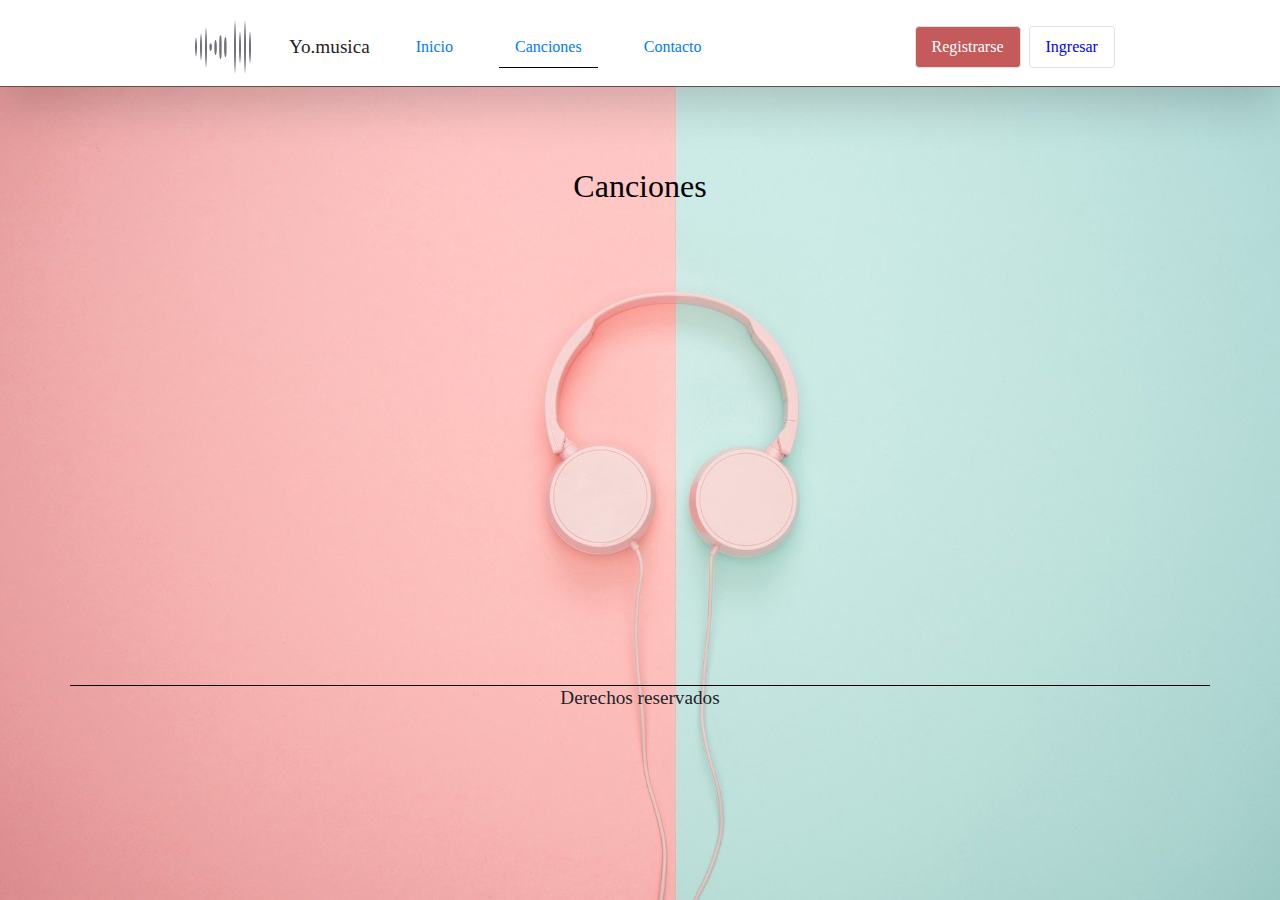
<file: Paginas/Canciones.html>
<!doctype html>
<html>
  <head>
    <meta charset="utf-8">
    <meta name="viewport" content="width=device-width, initial-scale=1, shrink-to-fit=no">
    <link rel="stylesheet" href="https://stackpath.bootstrapcdn.com/bootstrap/4.5.2/css/bootstrap.min.css" integrity="sha384-JcKb8q3iqJ61gNV9KGb8thSsNjpSL0n8PARn9HuZOnIxN0hoP+VmmDGMN5t9UJ0Z" crossorigin="anonymous">
    <link rel="stylesheet" href="../css/estilos.css">
    <title>Canciones Top</title>
  </head>
  
  <body id="body_index" >
      <header>
            <div class="container-fluid shadow-lg" id="header-1">
                <div class="row">
                    <div class="col-12">

                        <div class="navbar navbar-expand-md navbar-light ">

                            <div >
                                <a  class=" p-2 navbar-toggler" data-toggle="collapse" data-target="#ver">
                                    <span class=" navbar-toggler-icon"></span>
                                </a>  
                            </div>
    
        
        
                            <div class="col-7 d-md-none d-block col-md m-auto p-auto nav-item d-flex">
                                <img class="  img-fluid" src="../imagenes/logo.png" alt=""></img>
                                <h3 class="  d-md-none d-block col-md  text-italic p-auto m-auto">Yo.musica</h3>
                            </div>


                            <div class="collapse navbar-collapse mt-2" id="ver" >
                                <div class="container ">
                                    <div class="row m-auto">

                                        <div class="col-auto  m-auto">
                                            <ul class="col-12 nav m-1 ">
                                                <li class="col d-none d-md-block col-md m-auto p-auto nav-item"><img src="../imagenes/logo.png" alt=""></img></li>
                                                <h3 class="col d-none d-md-block col-md text-center text-italic p-auto m-auto">Yo.musica</h3>
                                                <li class="col-12 col-md  text-center  m-auto p-auto nav-item"><a class="nav-link"  href="../index.html">Inicio</a></li>
                                                <li class="col-12 col-md  text-center  m-auto p-auto nav-item"><a class="nav-link" id="activo" href="Canciones.html">Canciones</a></li>
                                                <li class="col-12 col-md  text-center  m-auto p-auto nav-item"><a class="nav-link" data-target="#modal" data-toggle="modal" href="">Contacto</a></li>
                                            </ul>
                                        </div>

                                        <div class="modal" id="modal" role="dialog">
                                            <div class="modal-dialog" role="document">
                                                <div class="modal-content">
                                                    <div class="modal-header">
                                                        <h4>Contacto</h4>
                                                        <button type="button" class=" close" data-dismiss="modal" aria-label="Close">
                                                            <span aria-hidden="true">&times;</span>
                                                          </button>
                                                    </div>

                                                    <div class="modal-body">
                                                        <p>Mi nombre es kevin benitez</p>
                                                        <p>Esta pagina es estatica</p>
                                                        <p>Los formularios son solo de prueba , no hay usuarios</p>
                                                        <p>:)</p>
                                                    </div>
                                                </div>
                                            </div>
                                        </div>

                                    </div>

                                   
                                <div class="row-12 m-auto d-flex">
                                    <a class="col-auto nav-item nav-link btn border  mx-1 " id="activo-boton"  href="Registrar.html">Registrarse</a>
                                    <a class="col-auto nav-item nav-link btn border  mx-1 " id="btn_ingresar" href="Ingresar.html">Ingresar</a>
                                </div>
                                </div>
                            </div>

                        </div>

                    </div>
                </div>
            </div>
    </header>









    <article>
         <div class="container p-md-5 py-5 my-5 m-auto" id="articulo_canciones">

             <div class="row " id="Agregar"> 

                <div class="col-12 m-auto ">
                    <h2 class="text-center m-md-3 p-md-3 ">Canciones</h2>
                </div>



             </div>
         </div>
    </article>


    <footer>
        <div class="container" id="footer">
            <div class="row">
                <div class="col">
                    <h5 class="text-center">Derechos reservados</h5>
                </div>
                </div>
            </div>
        </div>
    </footer>









    <script src="https://code.jquery.com/jquery-3.5.1.slim.min.js" integrity="sha384-DfXdz2htPH0lsSSs5nCTpuj/zy4C+OGpamoFVy38MVBnE+IbbVYUew+OrCXaRkfj" crossorigin="anonymous"></script>
    <script src="https://cdn.jsdelivr.net/npm/popper.js@1.16.1/dist/umd/popper.min.js" integrity="sha384-9/reFTGAW83EW2RDu2S0VKaIzap3H66lZH81PoYlFhbGU+6BZp6G7niu735Sk7lN" crossorigin="anonymous"></script>
    <script src="https://stackpath.bootstrapcdn.com/bootstrap/4.5.2/js/bootstrap.min.js" integrity="sha384-B4gt1jrGC7Jh4AgTPSdUtOBvfO8shuf57BaghqFfPlYxofvL8/KUEfYiJOMMV+rV" crossorigin="anonymous"></script>
    <script src="https://code.jquery.com/jquery-3.5.1.js" integrity="sha256-QWo7LDvxbWT2tbbQ97B53yJnYU3WhH/C8ycbRAkjPDc=" crossorigin="anonymous"></script>
    <script src="../js/musica.js"></script>
  </body>
</html>
</file>
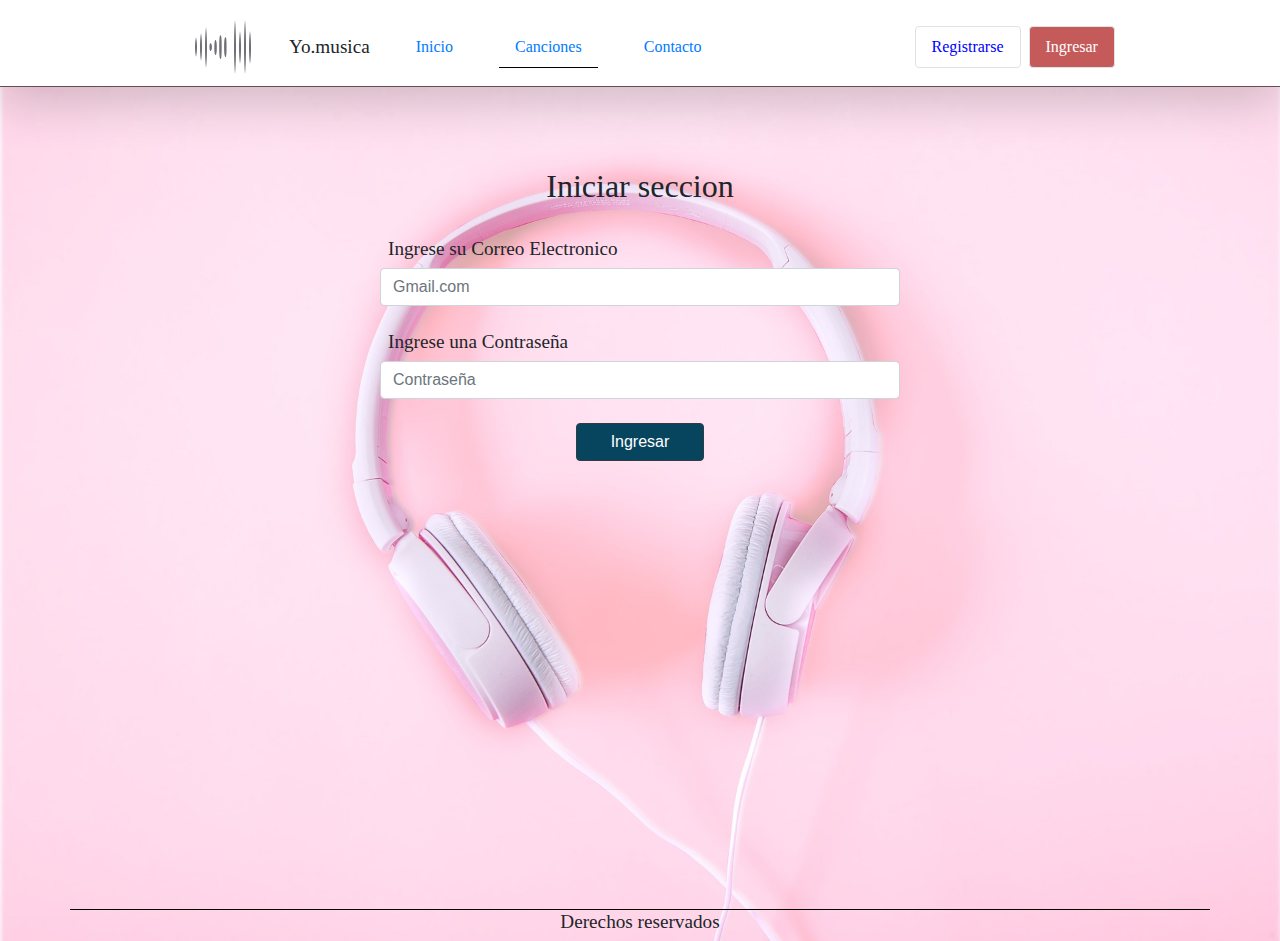
<file: Paginas/Ingresar.html>
<!doctype html>
<html>
  <head>
    <meta charset="utf-8">
    <meta name="viewport" content="width=device-width, initial-scale=1, shrink-to-fit=no">
    <link rel="stylesheet" href="https://stackpath.bootstrapcdn.com/bootstrap/4.5.2/css/bootstrap.min.css" integrity="sha384-JcKb8q3iqJ61gNV9KGb8thSsNjpSL0n8PARn9HuZOnIxN0hoP+VmmDGMN5t9UJ0Z" crossorigin="anonymous">
    <link rel="stylesheet" href="../css/estilos.css">
    <title>Ingresar</title>
  </head>
  
  <body id="body_i_r" >

    <header>
        <div class="container-fluid shadow-lg" id="header-1">
            <div class="row">
                <div class="col-12">

                    <div class="navbar navbar-expand-md navbar-light ">

                        <div>
                            <a  class=" p-2 navbar-toggler" data-toggle="collapse" data-target="#ver">
                                <span class=" navbar-toggler-icon"></span>
                            </a>  
                        </div>

    
    
                        <div class="col-7 d-md-none d-block col-md m-auto p-auto nav-item d-flex">
                            <img class="  img-fluid" src="../imagenes/logo.png" alt=""></img>
                            <h3 class="  d-md-none d-block col-md  text-italic p-auto m-auto">Yo.musica</h3>
                        </div>


                        <div class="collapse navbar-collapse mt-2" id="ver" >
                            <div class="container ">
                                <div class="row m-auto">

                                    <div class="col-auto  m-auto">
                                        <ul class="col-12 nav m-1 ">
                                            <li class="col d-none d-md-block col-md m-auto p-auto nav-item"><img src="../imagenes/logo.png" alt=""></img></li>
                                            <h3 class="col d-none d-md-block col-md text-center text-italic p-auto m-auto">Yo.musica</h3>
                                            <li class="col-12 col-md  text-center  m-auto p-auto nav-item"><a class="nav-link"  href="../index.html">Inicio</a></li>
                                            <li class="col-12 col-md  text-center  m-auto p-auto nav-item"><a class="nav-link" id="activo" href="Canciones.html">Canciones</a></li>
                                            <li class="col-12 col-md  text-center  m-auto p-auto nav-item"><a class="nav-link" data-target="#modal" data-toggle="modal" href="">Contacto</a></li>
                                        </ul>
                                    </div>

                                    <div class="modal" id="modal" role="dialog">
                                        <div class="modal-dialog" role="document">
                                            <div class="modal-content">
                                                <div class="modal-header">
                                                    <h4>Contacto</h4>
                                                    <button type="button" class=" close" data-dismiss="modal" aria-label="Close">
                                                        <span aria-hidden="true">&times;</span>
                                                      </button>
                                                </div>

                                                <div class="modal-body">
                                                    <p>Mi nombre es kevin benitez</p>
                                                    <p>Esta pagina es estatica</p>
                                                    <p>Los formularios son solo de prueba , no hay usuarios</p>
                                                    <p>:)</p>
                                                </div>
                                            </div>
                                        </div>
                                    </div>

                                </div>

                                <div class="row-12 m-auto d-flex">
                                    <a class="col-auto nav-item nav-link btn border  mx-1 "  id="btn_registrar" href="Registrar.html">Registrarse</a>
                                    <a class="col-auto nav-item nav-link btn border  mx-1 " id="activo-boton" href="Ingresar.html">Ingresar</a>
                                </div>
                            </div>
                        </div>

                    </div>

                </div>
            </div>
        </div>
    </header>

    <article>
        <div class="container my-5 py-5 m-auto m-auto">
            <div class="row">

                <form action="" class="row form-group m-auto d-flex" id="mi_formulario">

                    <div class="col-12 col-md-7 m-auto">
                        <h2 class="text-center  my-3 py-3   m-md-3 p-md-3 ">Iniciar seccion</h2>
                    </div>

                    <div class="col-12 col-md-7  m-auto">
                        <label for="correo" class="px-md-2 m-auto"><h5>Ingrese su Correo Electronico</h5></label>
                            <input type="email" class="form-control" placeholder="Gmail.com" name="email">
                        <div id="mensaje_correo"  class="correccion mb-4"></div>
                    </div>

                    <div class="col-12 col-md-7 m-auto  ">
                        <label for="contraseña" class="px-md-2 m-auto "><h5>Ingrese una Contraseña</h5></label>
                            <input type="password" class="form-control" placeholder="Contraseña" name="contraseña">
                        <div id="mensaje_contraseña" class="correccion mb-4"></div>
                    </div>

                    <div class="col-6  offset-3  col-md-2    offset-md-5 ">
                        <button id="boton-ingresar" class=" col-12   m-auto  btn px-sm-3  border border-rounded border-dark " type="button" onclick="return verificar(this.form)">Ingresar</button>
                    </div>
                </form>

                    <div class="modal mt-5" id="exito" role="dialog" >
                        <div class="modal-dialog" role="document">
                            <div class="modal-content">
                                <div class="modal-body">
                                    <button type="button" class=" close" data-dismiss="modal" aria-label="Close">
                                        <span aria-hidden="true">&times;</span>
                                    </button>
                                    <h1 class="text-center">!Felicidades!</h1>
                                    <p class="text-center">Usted se a registrado</p>
                                </div>  
                            </div>
                        </div>
                    </div>
            </div>
        </div>
    </article>

    <footer>
        <div class="container"  id="footer">
            <div class="row">
                <div class="col">
                    <h5 class="text-center">Derechos reservados</h5>
                </div>
                </div>
            </div>
        </div>
    </footer>









    <script src="https://code.jquery.com/jquery-3.5.1.slim.min.js" integrity="sha384-DfXdz2htPH0lsSSs5nCTpuj/zy4C+OGpamoFVy38MVBnE+IbbVYUew+OrCXaRkfj" crossorigin="anonymous"></script>
    <script src="https://cdn.jsdelivr.net/npm/popper.js@1.16.1/dist/umd/popper.min.js" integrity="sha384-9/reFTGAW83EW2RDu2S0VKaIzap3H66lZH81PoYlFhbGU+6BZp6G7niu735Sk7lN" crossorigin="anonymous"></script>
    <script src="https://stackpath.bootstrapcdn.com/bootstrap/4.5.2/js/bootstrap.min.js" integrity="sha384-B4gt1jrGC7Jh4AgTPSdUtOBvfO8shuf57BaghqFfPlYxofvL8/KUEfYiJOMMV+rV" crossorigin="anonymous"></script>
    <script src="../js/Ingresar.js" ></script>
  </body>
</html>
</file>
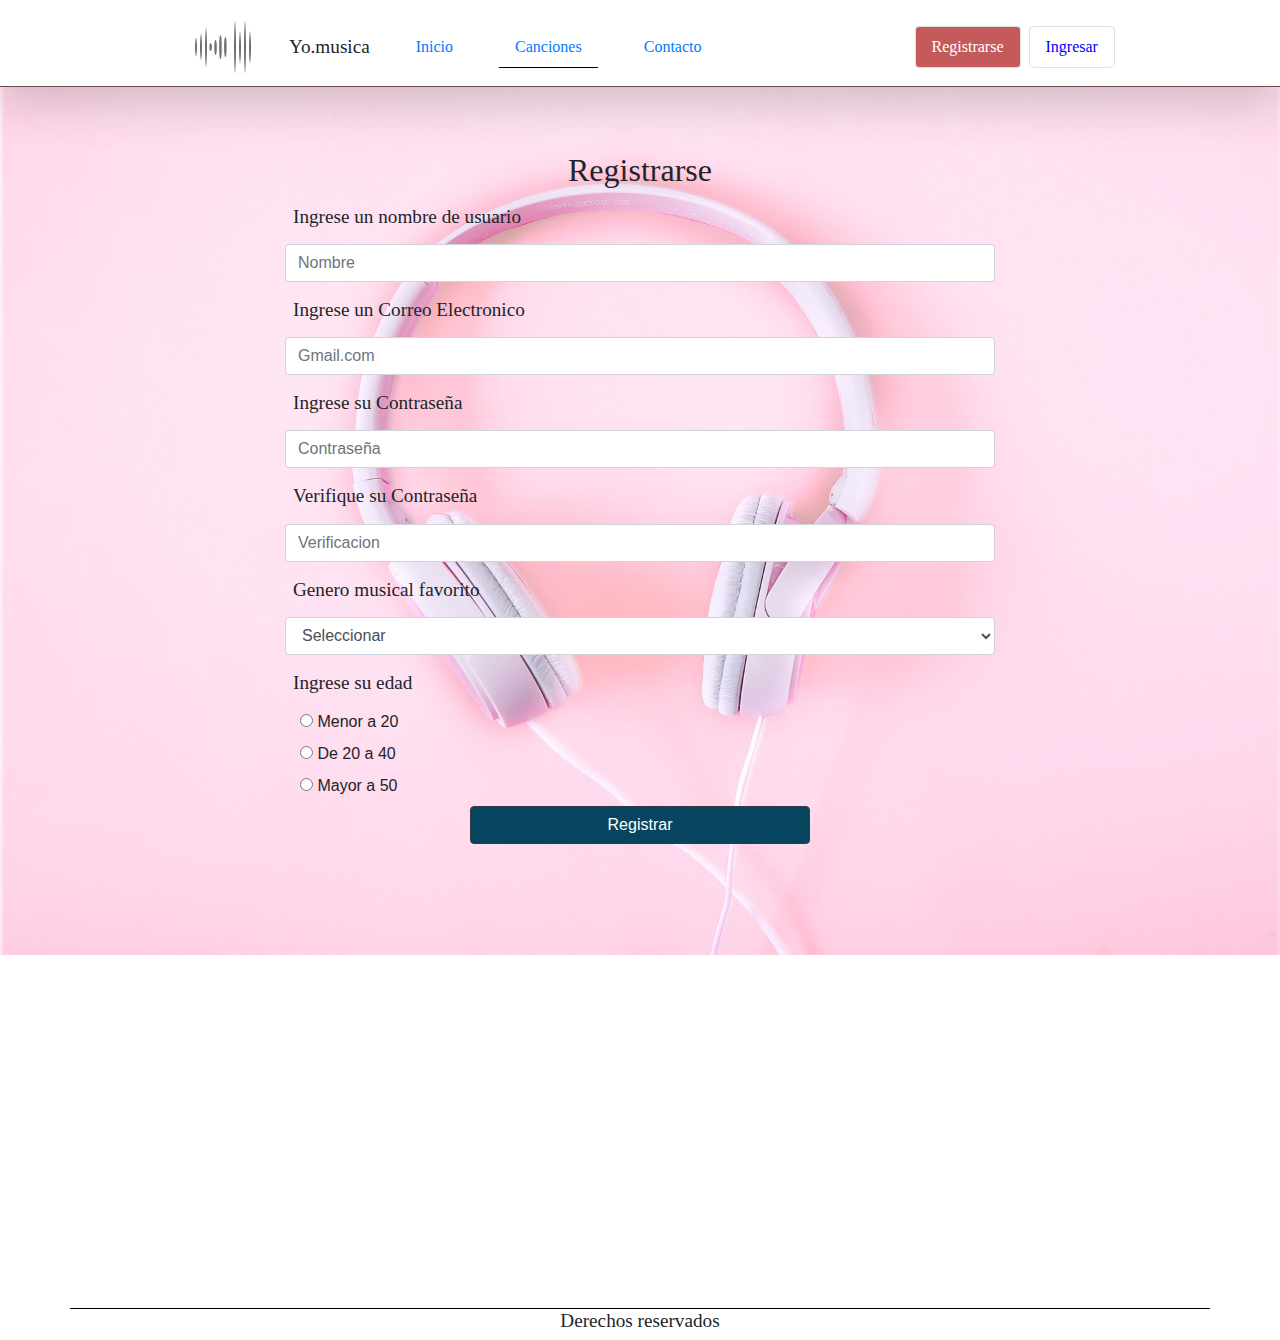
<file: Paginas/Registrar.html>
<!doctype html>
<html>
  <head>
    <meta charset="utf-8">
    <meta name="viewport" content="width=device-width, initial-scale=1, shrink-to-fit=no">
    <link rel="stylesheet" href="https://stackpath.bootstrapcdn.com/bootstrap/4.5.2/css/bootstrap.min.css" integrity="sha384-JcKb8q3iqJ61gNV9KGb8thSsNjpSL0n8PARn9HuZOnIxN0hoP+VmmDGMN5t9UJ0Z" crossorigin="anonymous">
    <link rel="stylesheet" href="../css/estilos.css">
    <title>Registrarse</title>
  </head>
  
  <body  id="body_i_r" >
    <header>
        <div class="container-fluid shadow-lg" id="header-1">
            <div class="row">
                <div class="col-12">

                    <div class="navbar navbar-expand-md navbar-light ">

                        <div >
                            <a  class=" p-2 navbar-toggler" data-toggle="collapse" data-target="#ver">
                                <span class=" navbar-toggler-icon"></span>
                            </a>  
                        </div>

    
    
                        <div class="col-7 d-md-none d-block col-md m-auto p-auto nav-item d-flex">
                            <img class="  img-fluid" src="../imagenes/logo.png" alt=""></img>
                            <h3 class="  d-md-none d-block col-md  text-italic p-auto m-auto">Yo.musica</h3>
                        </div>


                        <div class="collapse navbar-collapse mt-2" id="ver" >
                            <div class="container ">
                                <div class="row m-auto">

                                    <div class="col-auto  m-auto">
                                        <ul class="col-12 nav m-1 ">
                                            <li class="col d-none d-md-block col-md m-auto p-auto nav-item"><img src="../imagenes/logo.png" alt=""></img></li>
                                            <h3 class="col d-none d-md-block col-md text-center text-italic p-auto m-auto">Yo.musica</h3>
                                            <li class="col-12 col-md  text-center  m-auto p-auto nav-item"><a class="nav-link"  href="../index.html">Inicio</a></li>
                                            <li class="col-12 col-md  text-center  m-auto p-auto nav-item"><a class="nav-link" id="activo" href="Canciones.html">Canciones</a></li>
                                            <li class="col-12 col-md  text-center  m-auto p-auto nav-item"><a class="nav-link" data-target="#modal" data-toggle="modal" href="">Contacto</a></li>
                                        </ul>
                                    </div>

                                    <div class="modal" id="modal" role="dialog">
                                        <div class="modal-dialog" role="document">
                                            <div class="modal-content">
                                                <div class="modal-header">
                                                    <h4>Contacto</h4>
                                                    <button type="button" class=" close" data-dismiss="modal" aria-label="Close">
                                                        <span aria-hidden="true">&times;</span>
                                                      </button>
                                                </div>

                                                <div class="modal-body">
                                                    <p>Mi nombre es kevin benitez</p>
                                                    <p>Esta pagina es estatica</p>
                                                    <p>Los formularios son solo de prueba , no hay usuarios</p>
                                                    <p>:)</p>
                                                </div>
                                            </div>
                                        </div>
                                    </div>

                                </div>

                                <div class="row-12 m-auto d-flex">
                                    <a class="col-auto nav-item nav-link btn border  mx-1 " id="activo-boton"  href="Registrar.html">Registrarse</a>
                                    <a class="col-auto nav-item nav-link btn border  mx-1 " id="btn_ingresar" href="Ingresar.html">Ingresar</a>
                                </div>
                            </div>
                        </div>

                    </div>

                </div>
            </div>
        </div>
</header>

    <article>
        <div class="container my-5 py-5 m-auto">
            <div class="row">
                <form action="" class="col form-group">

                    <div class="col-12 m-auto ">
                        <h2 class="text-center m-3 p-3 m-auto">Registrarse</h2>
                    </div>


                    <div class="col-12 col-md-8 m-auto ">
                        <label for="correo" class="px-md-2 "><h5>Ingrese un nombre de usuario</h5></label>
                        <div id="mensaje_nombre" class="correccion"></div>
                            <input type="text" class="form-control mb-3 " id="nombre" placeholder="Nombre" name="nombre">
                    </div>

                    <div class="col-12 col-md-8  m-auto ">
                        <label for="correo" class="px-md-2"><h5>Ingrese un Correo Electronico</h5></label>
                        <div id="mensaje_correo" class="correccion"></div>
                            <input type="text" class="form-control mb-3" id="correo" placeholder="Gmail.com" name="email">
                    </div>

                    <div class="col-12 col-md-8  m-auto  ">
                        <label for="nombre" class="px-md-2"><h5>Ingrese su Contraseña</h5></label>
                        <div id="mensaje_contraseña" class="correccion"></div>
                            <input type="password" class="form-control mb-3" id="contraseña" placeholder="Contraseña" name="contraseña">
                    </div>

                    <div class="col-12 col-md-8  m-auto">
                        <label for="nombre" class="px-md-2"><h5>Verifique su Contraseña</h5></label>
                        <div id="mensaje_verificacion" class="correccion"></div>
                            <input type="password" class="form-control mb-3" id="Verificacion" placeholder="Verificacion" name="verificacion">
                    </div>

                    <div class="col-12 col-md-8  m-auto">
                        <label for="nombre" class="px-md-2"><h5>Genero musical favorito</h5></label>
                        <div id="mensaje_opcion" class="correccion"></div>
                            <select name="Selecciona" id="opcion" class="form-control mb-3" name="opcion">
                                <option value="0">Seleccionar</option>
                                <option value="1">Rock</option>
                                <option value="2">Salsa</option>
                                <option value="3">Electronica</option>
                                <option value="4">Otros</option>
                            </select>
                    </div>

                    <div class="col-12 col-md-8 m-auto">

                    <label for="edad" class="px-md-2 col-12"><h5>Ingrese su edad </h5></label>
                        <div id="mensaje_edad" class="correccion"></div>



                                <div class="col-12">
                                    <input type="radio" name="edades" class=" px-2" value="1" id="edad-1">
                                    <label for="edad-1">Menor a 20</label>
                                </div>

                                <div class="col-12">
                                    <input type="radio" name="edades" class=" px-2"   value="2"  id="edad-2">
                                    <label for="edad-2">De 20 a 40</label>
                                </div>

                                <div class="col-12">
                                    <input type="radio" name="edades"  class="px-2"  value="3"  id="edad-3">
                                    <label for="edad-3">Mayor a 50</label>
                                </div>
                            </div>

                            <div class="col-auto col-md-4 m-auto ">
                                <button id="boton-ingresar" class="col-md-12 m-auto btn px-3 border border-rounded border-dark mt-5" type="btn" onclick="return verificar(this.form)">Registrar</button>
                            </div>
                        </form>

                <div class="modal mt-5" id="exito" role="dialog" >
                    <div class="modal-dialog" role="document">
                        <div class="modal-content">
                            <div class="modal-body">
                                <button type="button" class=" close" data-dismiss="modal" aria-label="Close">
                                    <span aria-hidden="true">&times;</span>
                                </button>
                                <h1 class="text-center">!Felicidades!</h1>
                                <p class="text-center">Usted se a registrado</p>
                            </div>  
                        </div>
                    </div>
                </div>

            </div>
        </div>
    </article>




    <footer>
        <div class="container"  id="footer">
            <div class="row">
                <div class="col">
                    <h5 class="text-center">Derechos reservados</h5>
                </div>
                </div>
            </div>
        </div>
    </footer>









    <script src="https://code.jquery.com/jquery-3.5.1.slim.min.js" integrity="sha384-DfXdz2htPH0lsSSs5nCTpuj/zy4C+OGpamoFVy38MVBnE+IbbVYUew+OrCXaRkfj" crossorigin="anonymous"></script>
    <script src="https://cdn.jsdelivr.net/npm/popper.js@1.16.1/dist/umd/popper.min.js" integrity="sha384-9/reFTGAW83EW2RDu2S0VKaIzap3H66lZH81PoYlFhbGU+6BZp6G7niu735Sk7lN" crossorigin="anonymous"></script>
    <script src="https://stackpath.bootstrapcdn.com/bootstrap/4.5.2/js/bootstrap.min.js" integrity="sha384-B4gt1jrGC7Jh4AgTPSdUtOBvfO8shuf57BaghqFfPlYxofvL8/KUEfYiJOMMV+rV" crossorigin="anonymous"></script>
    <script src="../js/registrarse.js"></script>
  </body>
</html>
</file>
<file: css/estilos.css>
/*--- Body de index/canciones--BG--*/
#body_index{
    background-image:url(../imagenes/headphones-3435888_1920.jpg); 

    background-size: cover;
    overflow-x: hidden;
    background-attachment: fixed;
    background-repeat: no-repeat;
 
}
/*---body de ingresar/registrar--BG---*/
#body_i_r{
    background-image:url(../imagenes/headsets-1971383_1920.jpg); 

    background-size: cover;
    overflow-x: hidden;
    background-attachment: fixed;
    background-repeat: no-repeat;
}


/*--- Articulos Canciones---*/
#articulo_canciones{
    color: black;
    font-size: 1rem;
    font-family: langosta;
}

/*---header general---*/
#header-1{
    border-bottom: 1px solid rgb(105, 77, 77);
    background-color: white;
    font-family: langosta ;
    font-size: 1rem;
}
/*---Titulos---*/
h3,h4,h5,h6{
    font-family: Rock Salt;
    font-size: 1.2rem;
}
h1,h2{
    font-family: Rock Salt;
}
   /* ---Botones de header---*/
#activo{
    border-bottom: 1px ridge black;
}
#activo-boton{ 
    background: rgb(197, 90, 90);
    
}
#activo-boton{
    color: white;
    text-decoration: none;
}
#btn_registrar,#btn_ingresar {
    color:blue;
}
#btn_registrar:hover,#btn_ingresar:hover{
    color:white;
    background: rgb(197, 90, 90);
}
#btn_registrar:active,#btn_ingresar:active{
    color:black;
}



li>a:hover{
    border-bottom: 1px ridge black;
}
li>a:active{
    border-bottom: 2px solid black;
}


/*---Botones-Articulo---*/
#boton-interno{

    margin: auto;
    min-width: 100px;

    border: 1px solid black;
    border-radius: 5px;

    padding: 10px;
    padding-left: 10px;
    padding-right: 10px;

    text-decoration: none;
    text-align: center;
    color:black;
}
#boton-interno:hover{
color: white;
background-color: rgb(31, 12, 85);
}
#boton-interno:active{
    color:black
    }


/*---Boton-Articulo-Ingresar*/
#boton-ingresar{
    background:rgb(7, 69, 94);
    color: white;
}

#boton-ingresar:hover{
    background:none;
    color:black;
}

/*---Estilo-Correccion---*/
.correccion{
    color: red;
}

/*--- footer-general---*/
#footer{
    border-top: black 1px ridge; margin-top: 400px;
}

@import url('https://fonts.googleapis.com/css2?family=Trispace&display=swap');
@import url('https://fonts.googleapis.com/css2? family = Langosta & display = swap');
@import url('https://fonts.googleapis.com/css2?family=Rock+Salt&display=swap');
</file>
